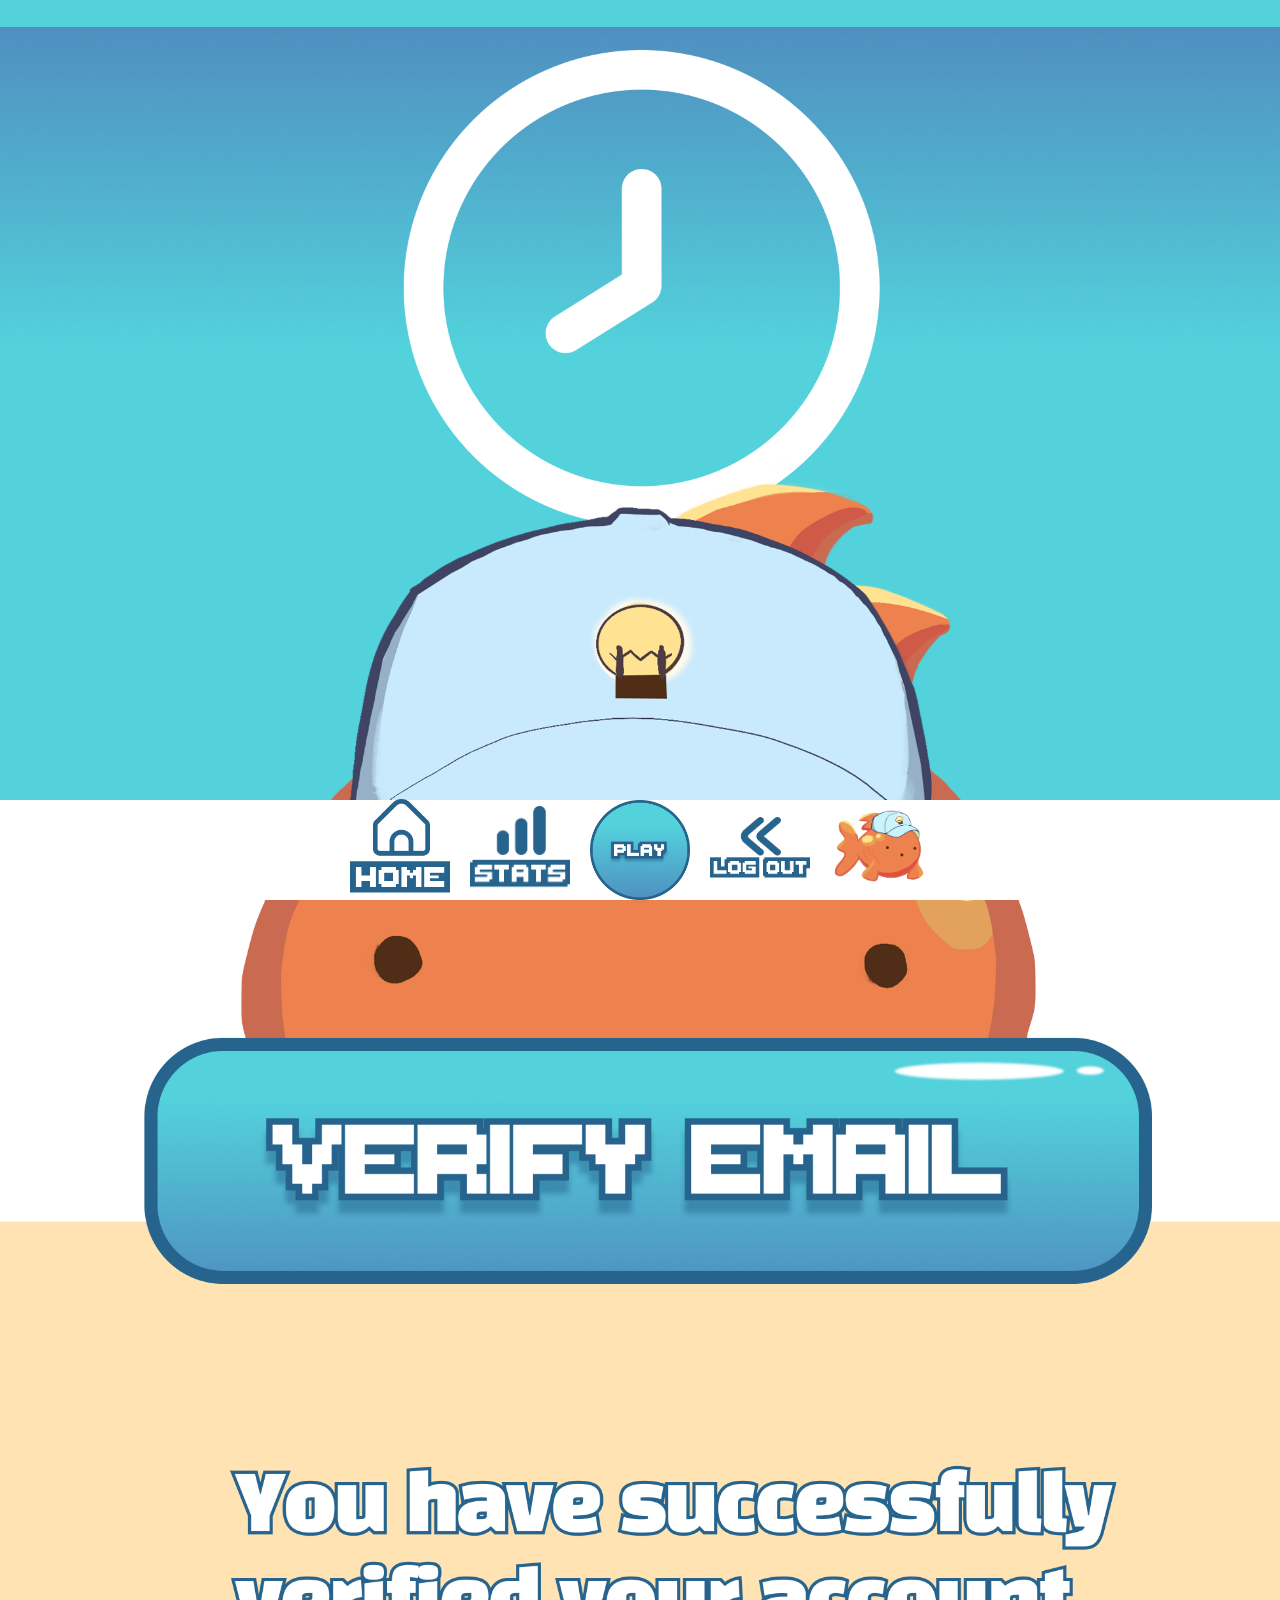
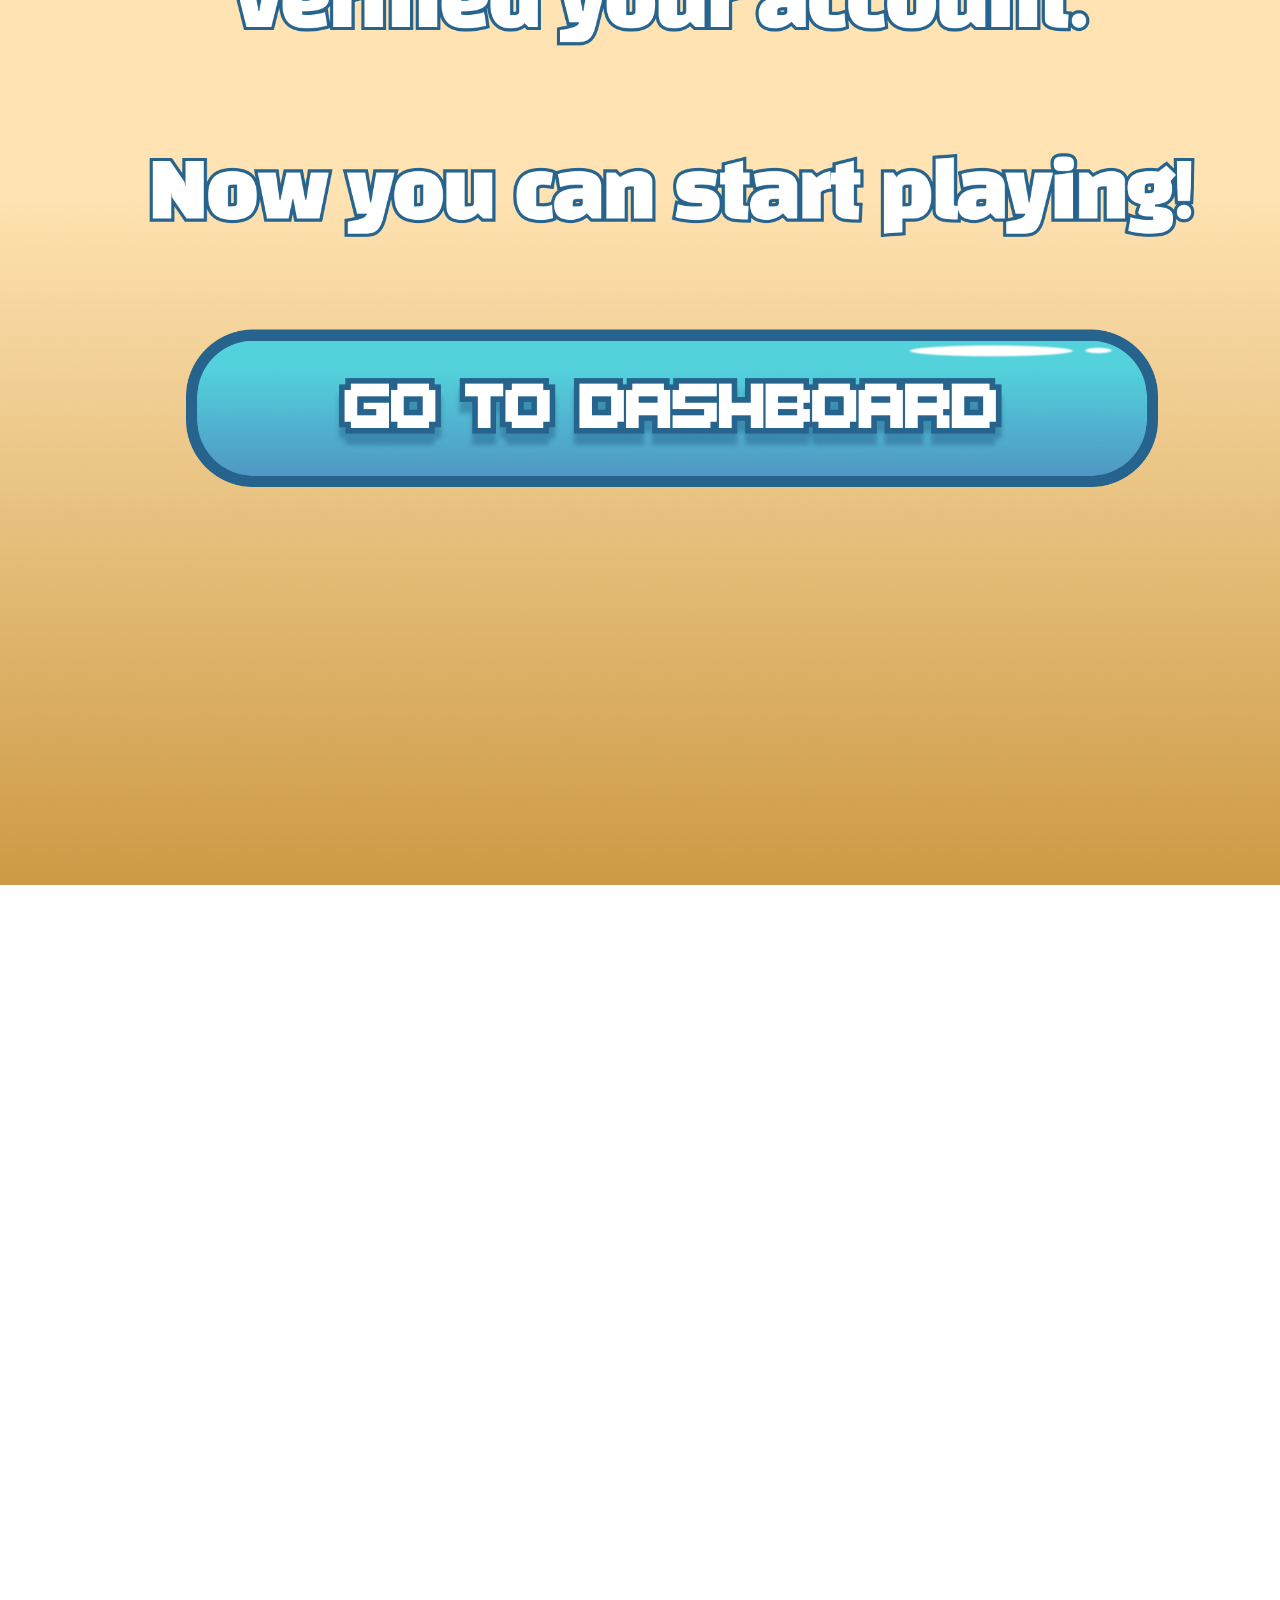
<file: account/email_verified/index.html>
<!DOCTYPE html>
<head>
    <title>Email Verified</title>
    <link rel="stylesheet" href="/css/style.css">
    <link rel="stylesheet" href="/css/reset_and_verification.css">
</head>
<body>
    <div id="header"></div>

    <script>
        fetch("/header.html")
            .then(response => response.text())
            .then(data => {
                document.getElementById("header").innerHTML = data;
            });
    </script>
    
    <!-- [Start] All new Code -->
    <div id="input_new_password" class="whole_page">
        <img src="/Assets/Account/Successful Email Verification Page/Verify Email Logo + Background.png" class="background_and_logo">

        <div id="all_assets_here" class="input_containers_new_pswd">
            <img src="/Assets/Account/Successful Email Verification Page/Successfully Verified Text.png" class="paragraph">

            <img src="/Assets/Account/Successful Email Verification Page/Go to Dashboard Button.png" class="button">
        </div>
    </div>
    <!-- [End] All new Code -->
</body>
</file>
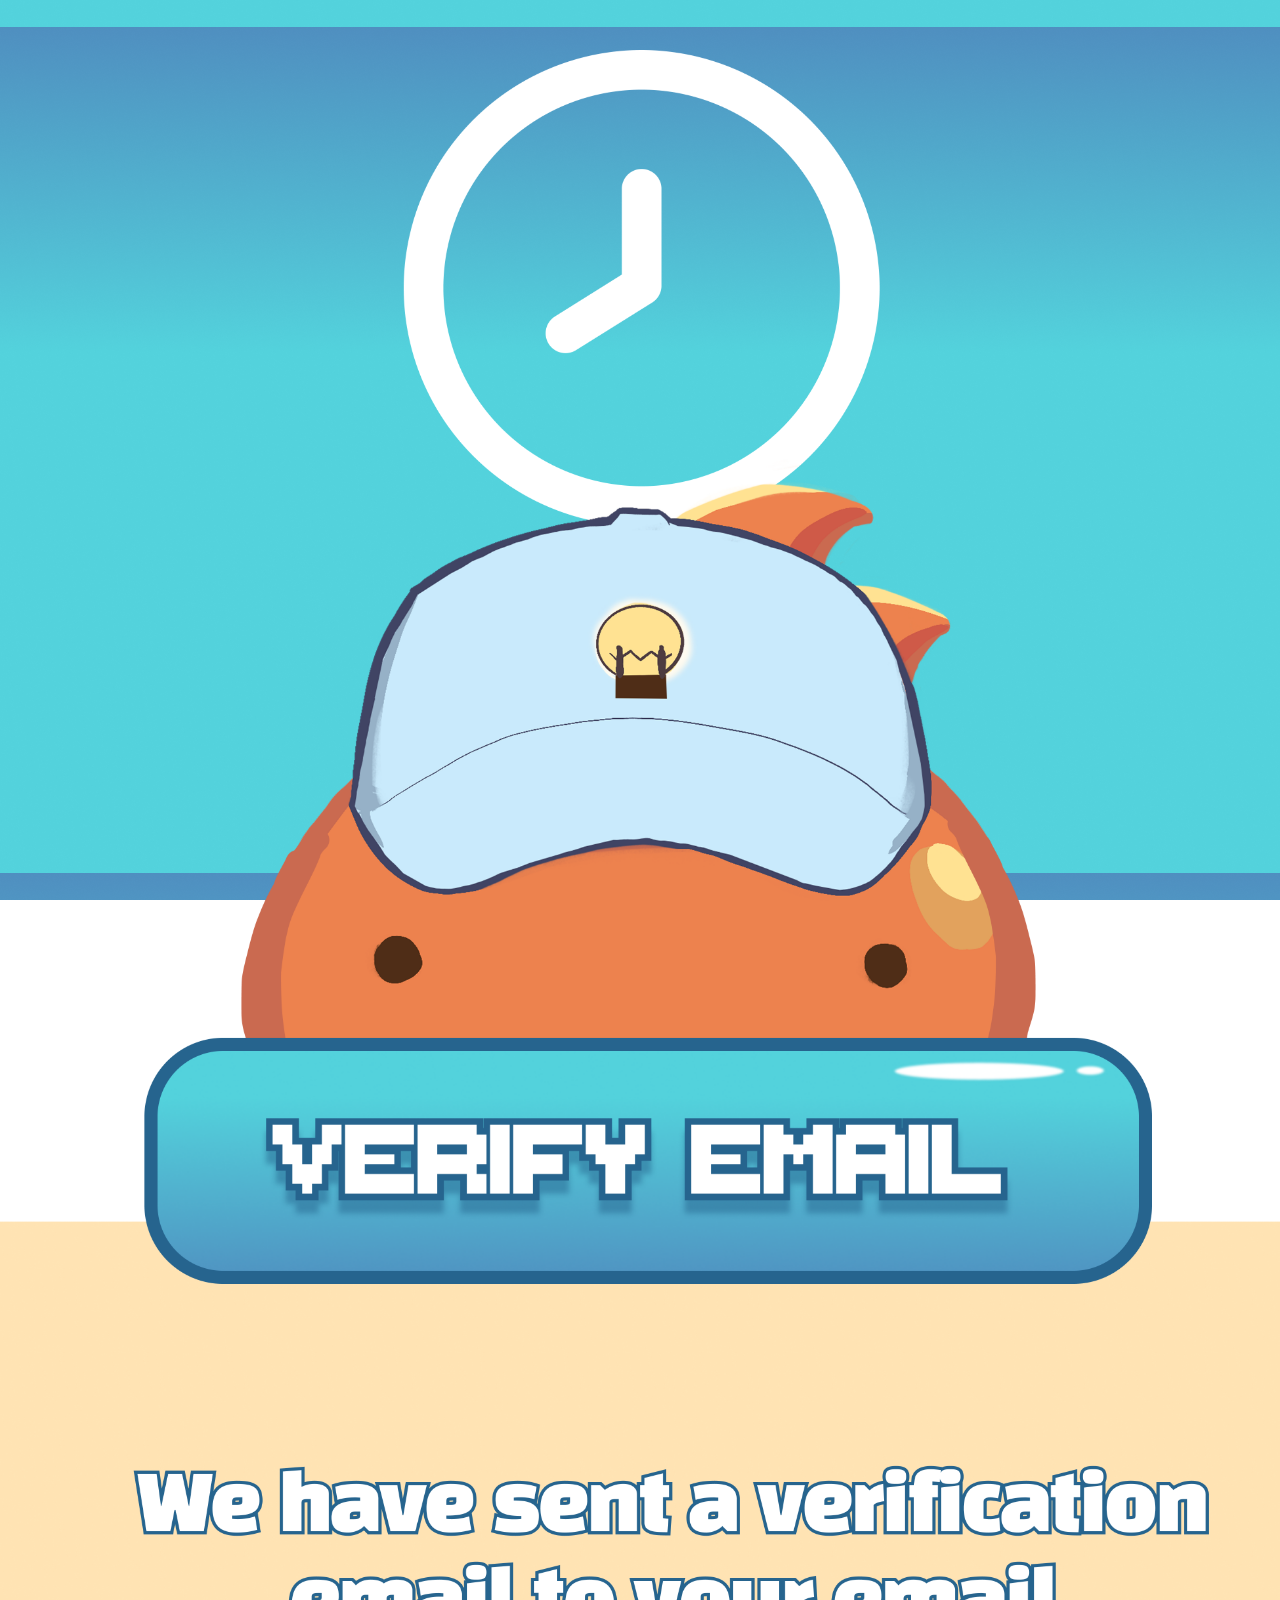
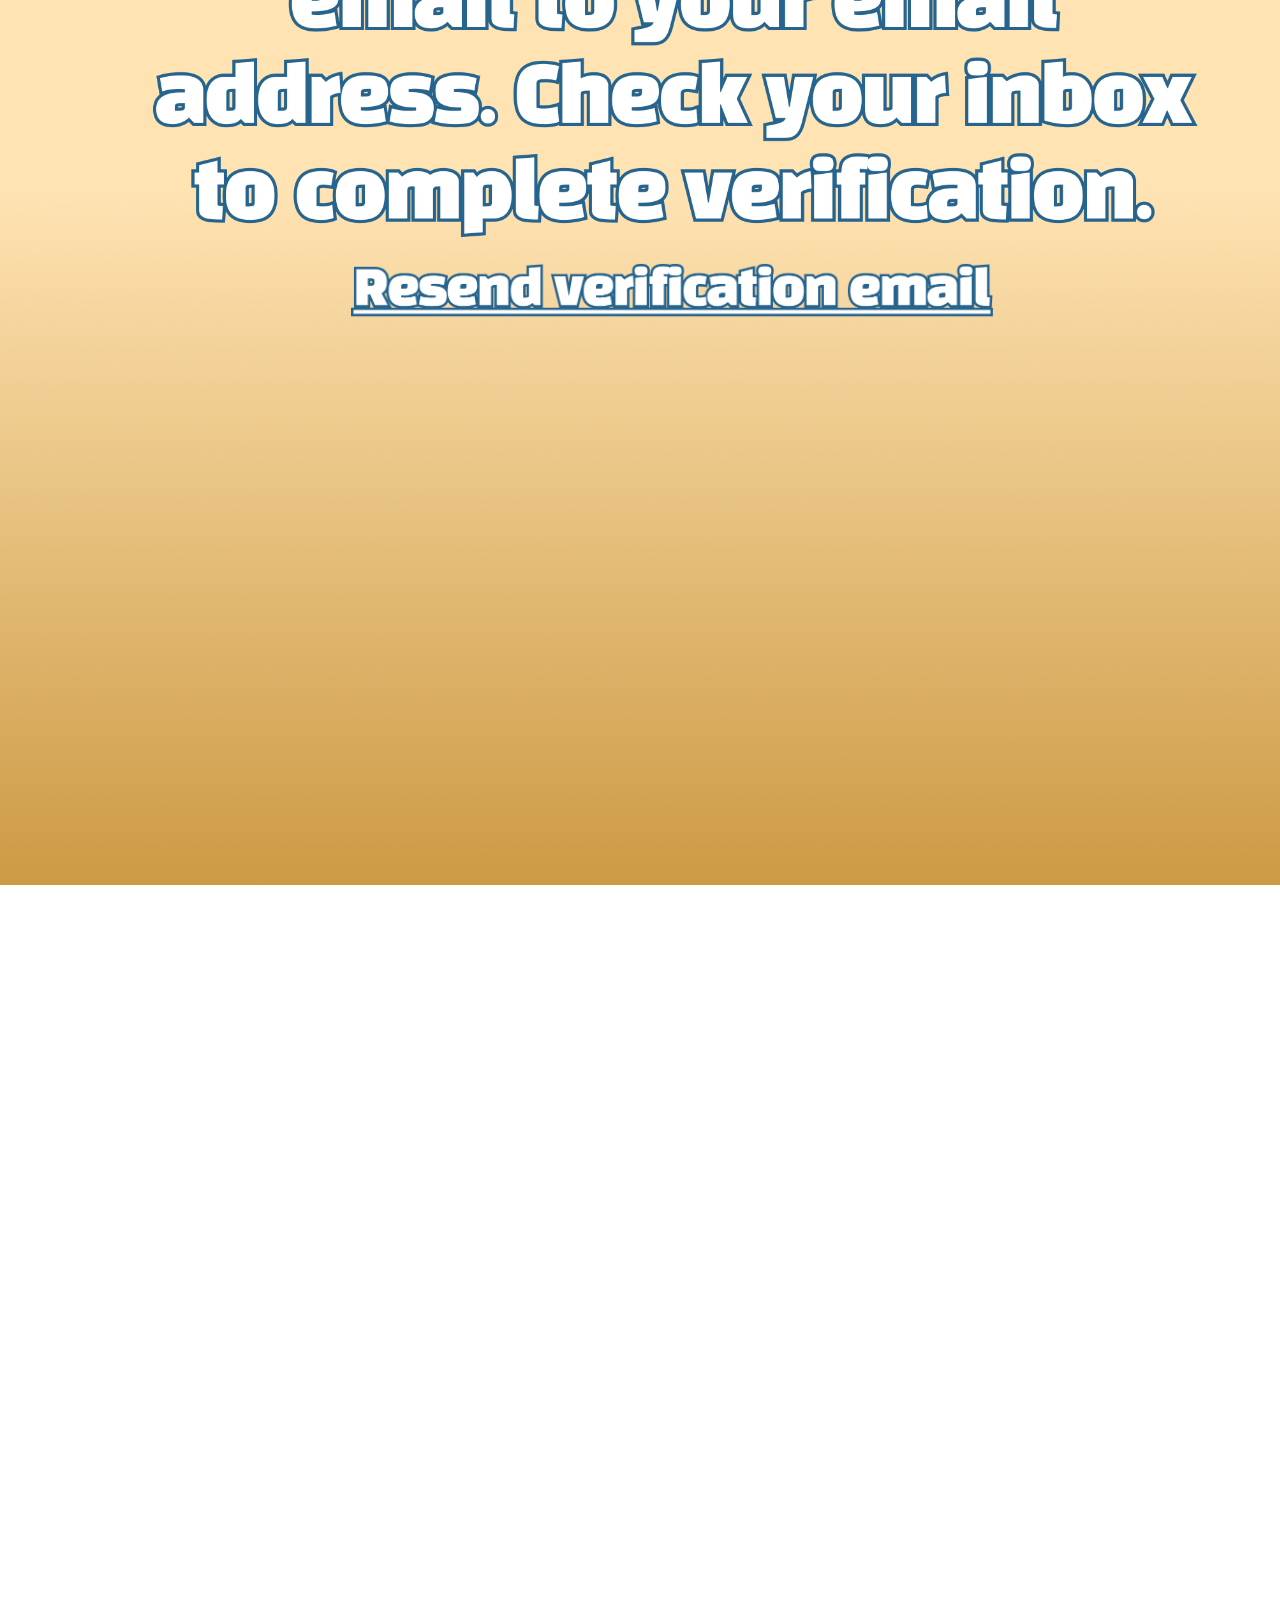
<file: account/verification_sent/index.html>
<!DOCTYPE html>
<head>
    <title>Verification Sent</title>
    <link rel="stylesheet" href="/css/style.css">
    <link rel="stylesheet" href="/css/reset_and_verification.css">
</head>
<body>
    <div id="header"></div>
    
    <!-- [Start] All new Code -->
    <div id="input_new_password" class="whole_page">
        <img src="/Assets/Account/Verify Email Sent Page/Verify Email Logo + Background.png" class="background_and_logo">

        <div id="all_assets_here" class="input_containers_new_pswd">
            <img src="/Assets/Account/Verify Email Sent Page/Email.png" class="paragraph">

            <img src="/Assets/Account/Verify Email Sent Page/Resend verification email.png" class="txt_h1">
        </div>
    </div>
    <!-- [End] All new Code -->
</body>
</file>
<file: css/style.css>
/*background color*/
body {
    margin: 0;
    min-height: 100vh;
    background-image: url("/Assets/Background.png");
    background-position: center; 
    background-repeat: repeat;
    background-attachment: fixed; 

    display: flex;
    flex-direction: column;
}

/*Font*/
@font-face {
    font-family: "GameFont";
    src: url("/Assets/ThaleahFat.ttf") format("truetype");
    font-weight: normal;
    font-style: normal;
}

* {
    font-family: "GameFont", sans-serif;
}

.bottom-nav {
    position: fixed;
    bottom: 0;
    left: 0;
    width: 100%;
    height: 8vw;
    min-height: 60px;
    max-height: 100px;

    background-image: url("/Assets/Navigation\ Bar/Blank\ Background.png");
    background-size: cover;
    background-position: center;

    display: flex;
    justify-content: center;
    align-items: center;
    gap: 20px;

    z-index: 1000;
}

.nav-button,
.nav {
    display: block;
    padding: 0;
    border: none;
    background: none;
    cursor: pointer;
}

.nav-button img,
.nav {
    display: block;
    width: 8vw;
    min-width: 50px;
    max-width: 100px;
    height: auto;
}

.nav-button:hover img {
    transform: scale(1.05);
}


/* Play dropdown 
.dropdown {
    position: relative;
}

.dropdown-content {
    display: none;
    position: absolute;

    bottom: 100%;
    left: 50%;
    transform: translateX(-50%);

    background: transparent;
    padding-bottom: 10px;
}

.dropdown-content a {
    display: block;
    padding: 5px;
}

.dropdown-content img {
    display: block;
    width: 120px;
}

.dropdown-content a:hover img {
    transform: scale(1.05);
}

.dropdown:hover .dropdown-content {
    display: block;
}*/
</file>
